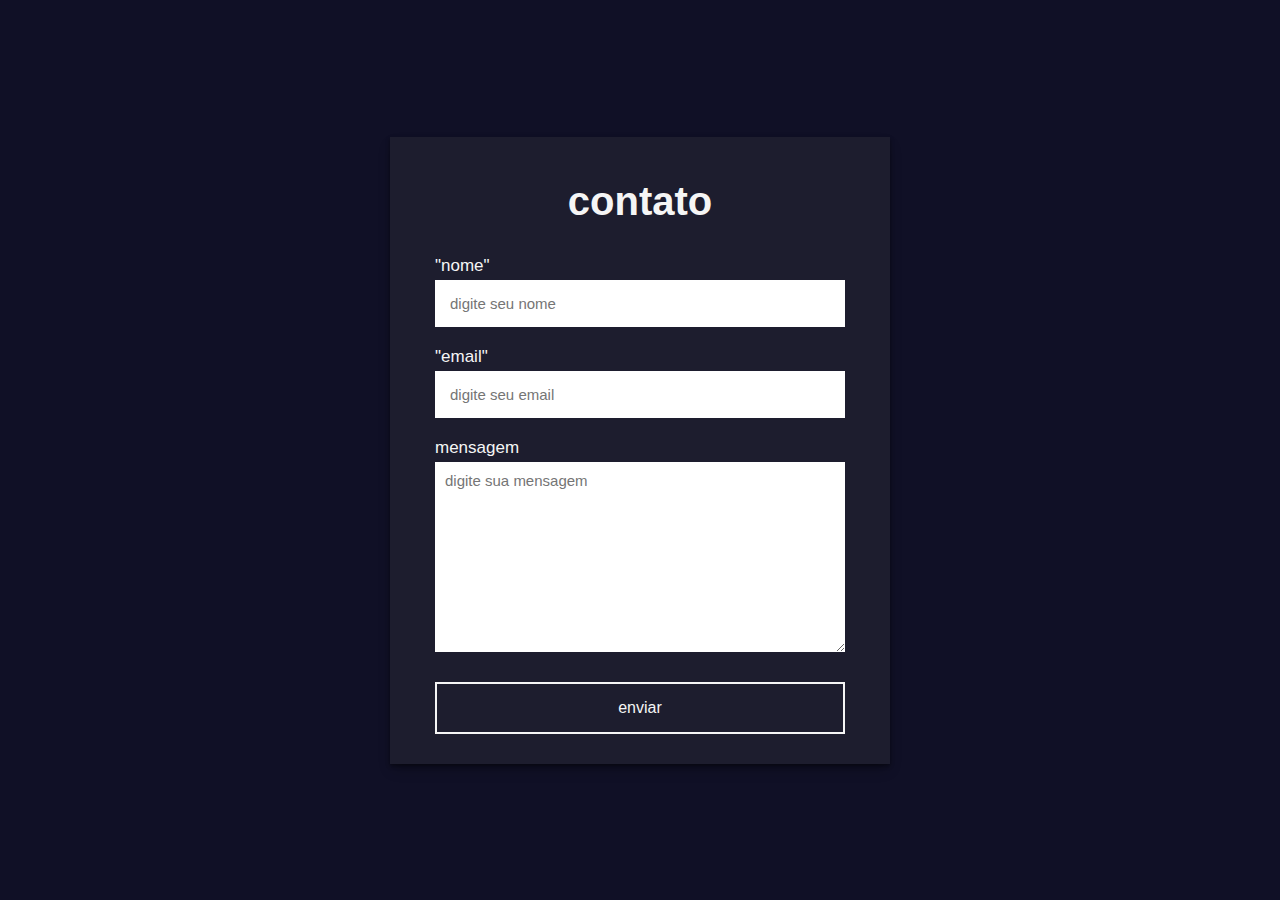
<file: formulario/index.html>
<!DOCTYPE html>
<html lang="en">
<head>
    <meta charset="UTF-8">
    <meta name="viewport" content="width=device-width, initial-scale=1.0">
    <link rel="stylesheet" href="style.css">
    <title>formulario</title>
</head>
<body>
  <section>
<h2>contato</h2>
<form action="https://api.staticforms.xyz/submit" method="post">
<label>"nome"</label>
<input type="text" name="name" placeholder="digite seu nome" autocomplete="off" required>
<label>"email"</label>
<input type="email" name="email" placeholder="digite seu email" autocomplete="off" required>
<label>mensagem</label>
<textarea name="message" cols="30" rows="10" placeholder="digite sua mensagem" required></textarea>
<button type="submit">enviar</button>

<input type="hidden" name="accessKey" value="08975f7f-ac68-478d-86dc-cf51a6002321">
<input type="hidden" name="redirectTo" value="https://127.0.0.1:5501/obrigado.html">
</form>
  </section>
</body>
</html>
</file>
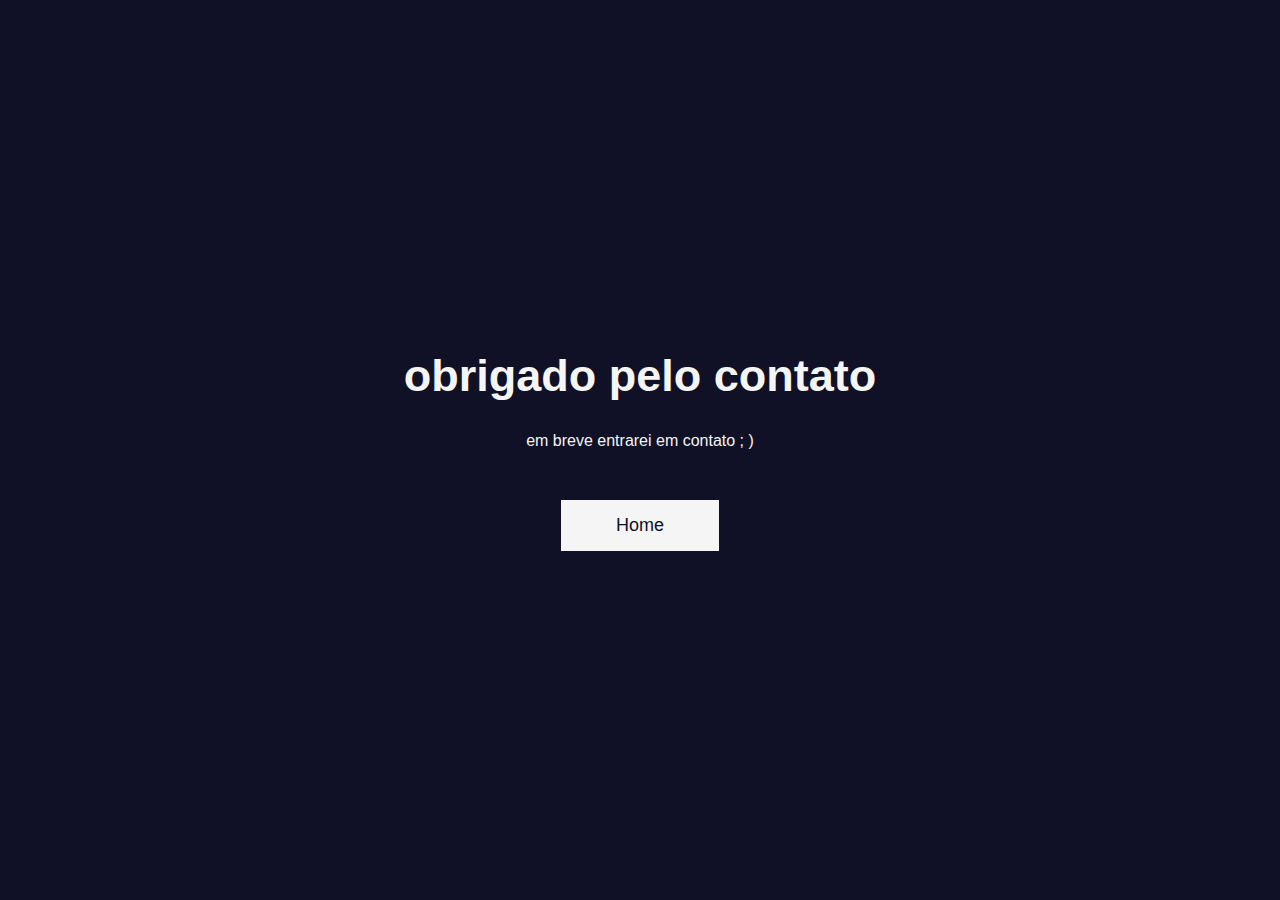
<file: formulario/obrigado.html>
<!DOCTYPE html>
<html lang="en">
<head>
    <meta charset="UTF-8">
    <meta name="viewport" content="width=device-width, initial-scale=1.0">
    <link rel="stylesheet" href="style.css">
    <title>Document</title>
</head>
<body class="main">
    <h1 class="text">obrigado pelo contato</h1>
    <p class="paragrafo">em breve entrarei em contato ; )</p>
    <a href="index.html" class="bnt">Home</a>
</body>
</html>
</file>
<file: formulario/style.css>
*{
    margin: 0;
    padding: 0;
    box-sizing: border-box;
    font-family: sans-serif;
}
body{
    display: flex;
    align-items: center;
    justify-content: center;
    min-height: 100vh;
    background: #101026


}
section{
    display: flex;
    align-items: center;
    justify-content: center;
    flex-direction: column;
    padding: 10px 45px;
    background: #1d1d2e;
    width: 500px;
    box-shadow: rgba(0, 0, 0, 0.4) 0px 2px 4px, rgba(0, 0, 0, 0.3) 0px 7px 13px -3px
}
section h2{
    color: #f5f5f5;
    font-size: 2.5rem;
    margin: 2rem;
}
section form{
 display: flex;
 flex-direction: column;
 width: 100%;
}
form label{
    color: #f5f5f5;
    font-size: 17px;
    margin-bottom: 4px;
}
form input{
    padding: 15px;
    outline: none;
    border: 0;
    margin-bottom: 20px;
    font-size: 15px;
    transition: all 0.5s;
}
form imput:focus{
    border-radius: 16px;
}
form textarea{
    padding: 10px;
    outline: none;
    border: 0;
    font-size: 15px;
    margin-bottom: 30px;
    transition: all 0.5s;
}
form textarea:focus{
    border-radius: 16px;
}
form button{
    padding: 15px;
    cursor: pointer;
    font-size: 16px;
    background: transparent;
    border: 2px solid #f5f5f5;
    color: #f5f5f5;
    transition: all 1s;
    margin-bottom: 20px;
}
form button:hover{
    background: #f5f5f5;
    color: #101026;
    border-radius: 16px;
}
/*pagina do obrigado*/

.main{
    display: flex;
    align-items: center;
    justify-content: center;
    min-height: 100vh;
    background: #101026;
    flex-direction: column;
}
.text{
    font-size: 45px;
    color: #f5f5f5;
    margin-bottom: 30px;
}
.paragrafo{
    color: #f5f5f5;
    margin-bottom: 50px;
}
.bnt{
    padding: 15px 55px;
    background: #f5f5f5;
    text-decoration: none;
    color: #101026;
    font-size: 18px;
    transition: all 0.5s;
}
.bnt:hover{
    border-radius: 16px;
}
</file>
